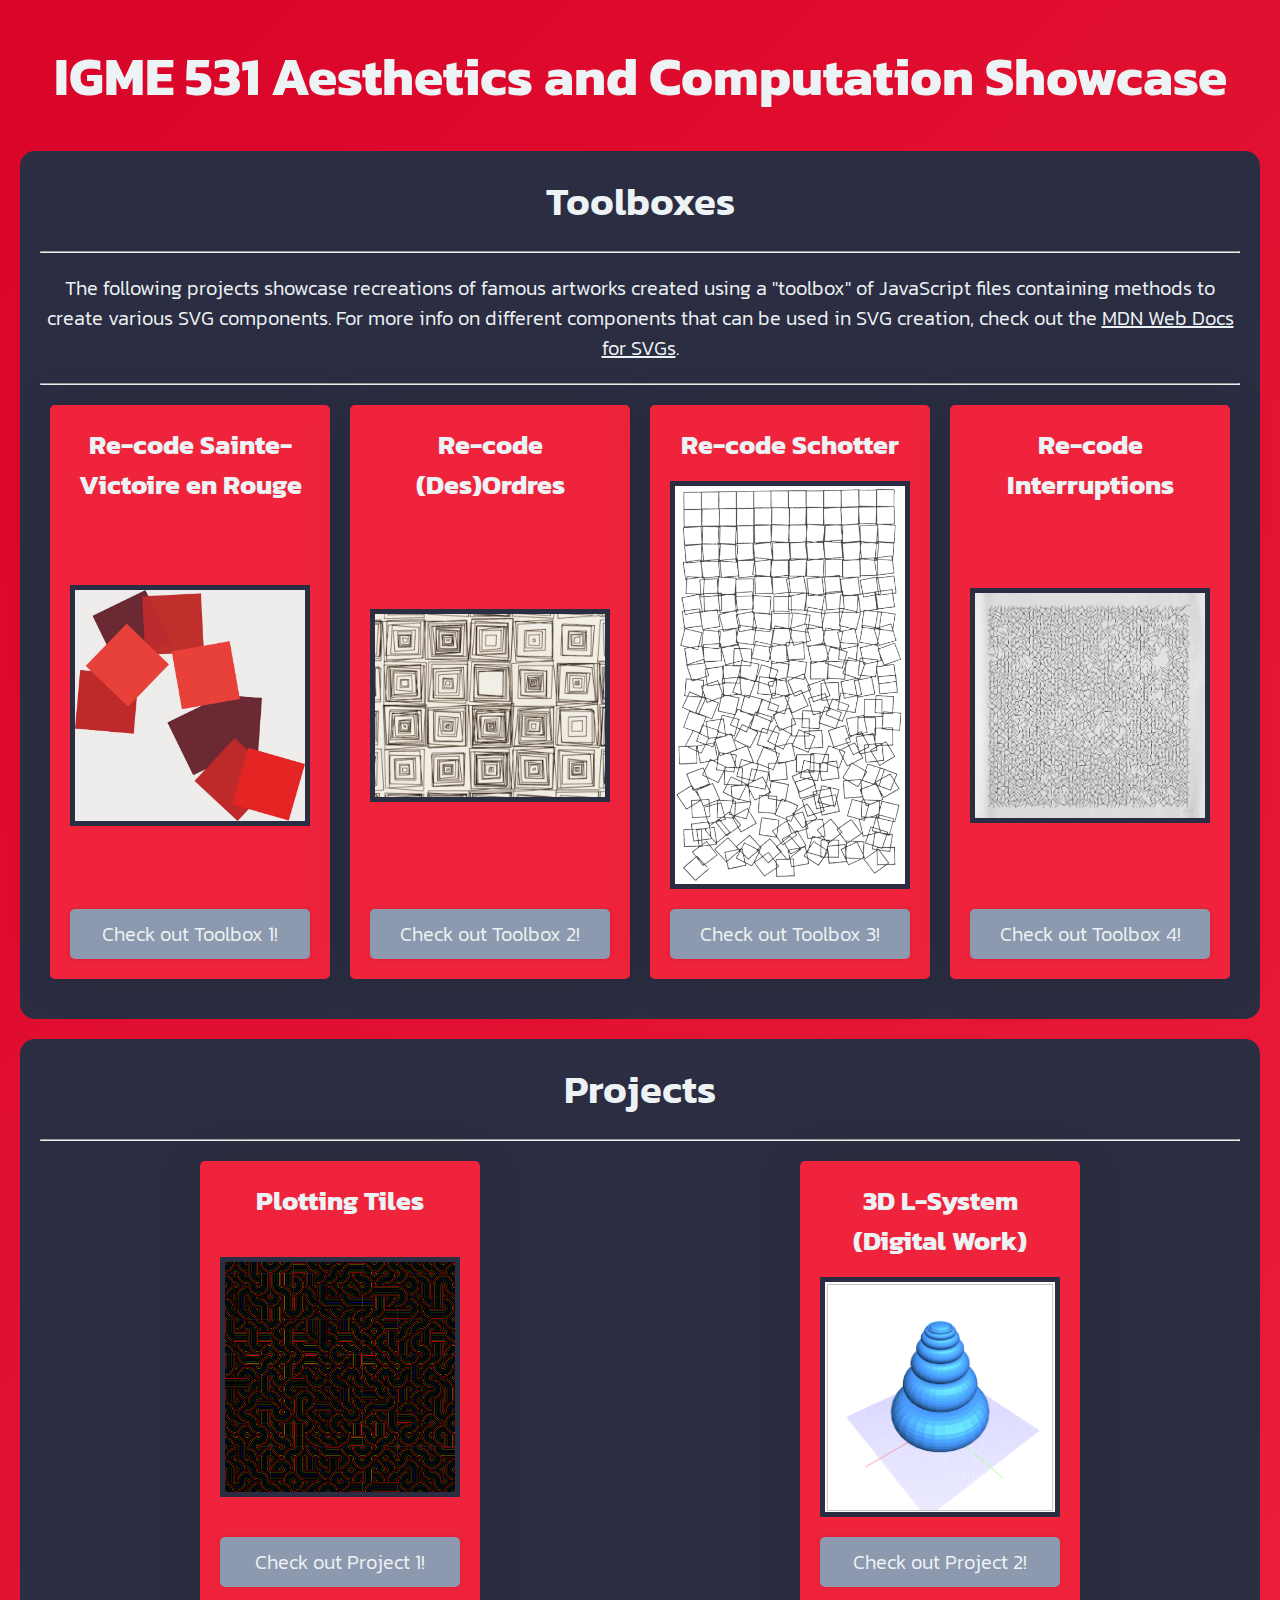
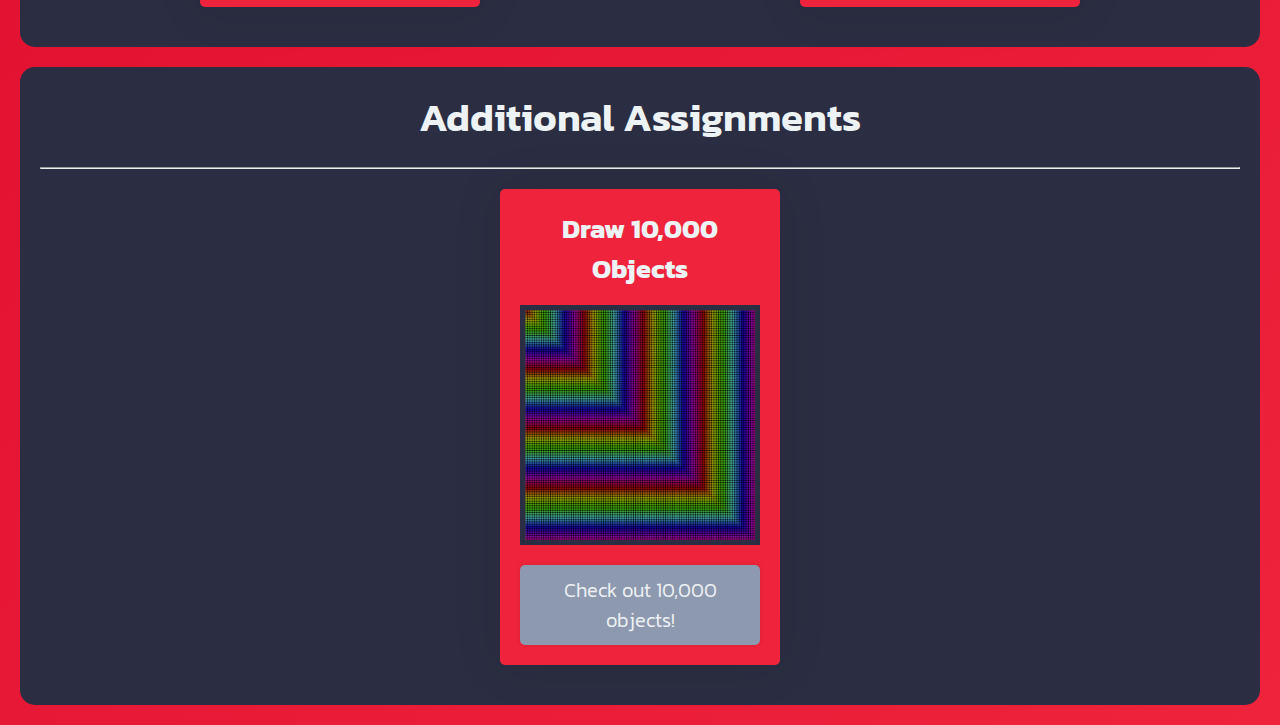
<file: index.html>
<!DOCTYPE html>
<html lang="en">

<head>
    <meta charset="UTF-8">
    <meta name="viewport" content="width=device-width, initial-scale=1.0">
    <link rel="stylesheet" href="css/main-styles.css">
    <link rel="preconnect" href="https://fonts.googleapis.com">
    <link rel="preconnect" href="https://fonts.gstatic.com" crossorigin>
    <link
        href="https://fonts.googleapis.com/css2?family=Kanit:ital,wght@0,100;0,200;0,300;0,400;0,500;0,600;0,700;0,800;0,900;1,100;1,200;1,300;1,400;1,500;1,600;1,700;1,800;1,900&display=swap"
        rel="stylesheet">
    <title>IGME 531 Projects</title>
</head>

<body>
    <h1>IGME 531 Aesthetics and Computation Showcase</h1>

    <div class="assignment-section">
        <h2>Toolboxes</h2>
        <hr>
        <p>
            The following projects showcase recreations of famous artworks created using a "toolbox" of JavaScript files
            containing methods to create various SVG components. For more info on different components that can be used
            in SVG creation, check out the <a href="https://developer.mozilla.org/en-US/docs/Web/SVG/Element">MDN Web
                Docs for SVGs</a>.
        </p>
        <hr>
        <div id="toolboxes">
            <div class="assignment">
                <h3>Re-code Sainte-Victoire en Rouge</h3>
                <img src="tool-box-1/reference/V.M-Sainte-Victoire-en-rouge-scaled.jpg" alt="Toolbox 1 Reference">
                <button type="button" onclick="location.href='tool-box-1/index.html';">Check out Toolbox 1!</button>
            </div>
            <div class="assignment">
                <h3>Re-code (Des)Ordres</h3>
                <img src="tool-box-2/reference/des_ordres.png" alt="Toolbox 2 Reference">
                <button type="button" onclick="location.href='tool-box-2/index.html';">Check out Toolbox 2!</button>
            </div>
            <div class="assignment">
                <h3>Re-code Schotter</h3>
                <img src="tool-box-3/reference/schotter.png" alt="Toolbox 3 Reference">
                <button type="button" onclick="location.href='tool-box-3/index.html';">Check out Toolbox 3!</button>
            </div>
            <div class="assignment">
                <h3>Re-code Interruptions</h3>
                <img src="tool-box-4/reference/interruptions.png" alt="Toolbox 4 Reference">
                <button type="button" onclick="location.href='tool-box-4/index.html';">Check out Toolbox 4!</button>
            </div>
        </div>
    </div>

    <div class="assignment-section">
        <h2>Projects</h2>
        <hr>
        <div id="projects">
            <div class="assignment">
                <h3>Plotting Tiles</h3>
                <img src="project-1/images/531-project1-final.png" alt="Project 1 Example">
                <button type="button" onclick="location.href='project-1/index.html';">Check out Project 1!</button>
            </div>
            <div class="assignment">
                <h3>3D L-System (Digital Work)</h3>
                <img src="project-2/images/torus-tower.png" alt="Project 2 Example">
                <button type="button" onclick="location.href='project-2/index.html';">Check out Project 2!</button>
            </div>
        </div>
    </div>

    <div class="assignment-section">
        <h2>Additional Assignments</h2>
        <hr>
        <div id="additional">
            <div class="assignment">
                <h3>Draw 10,000 Objects</h3>
                <img src="objects-10k/images/objects-10k-rainbow.png" alt="10,000 Objects Example">
                <button type="button" onclick="location.href='objects-10k/index.html';">Check out 10,000
                    objects!</button>
            </div>
        </div>
    </div>

</body>

</html>
</file>
<file: css/main-styles.css>
body {
    margin: 0;
    padding: 0;

    background-color: #D90429;
    background-image: linear-gradient(135deg, #D90429, #EF233C);
    color: #EDF2F4;

    font-family: "Kanit", sans-serif;
    font-style: normal;
    text-align: center;
}

.assignment-section {
    background-color: #2B2D42;
    padding: 20px;
    margin: 20px;
    border-radius: 15px;
}

#toolboxes,
#projects,
#additional {
    display: flex;
    flex-wrap: wrap;
    justify-content: space-around;
    font-weight: 400;
}

.assignment {
    display: flex;
    flex-direction: column;
    justify-content: space-between;
    width: 20%;
    min-width: 230px;
    margin-bottom: 20px;
    padding: 20px;
    background-color: #EF233C;
    border-radius: 5px;
    box-shadow: 0 0 50px rgba(0, 0, 0, 0.1);
    text-align: center;
}

img {
    border: 5px solid #2B2D42;
}

button {
    padding: 10px 20px;
    margin-top: 20px;
    background-color: #8D99AE;
    color: #EDF2F4;
    border: none;
    box-shadow: 0 0 5px rgba(0, 0, 0, 0.1);
    border-radius: 5px;
    cursor: pointer;
    font-family: "Kanit", sans-serif;
    font-weight: 300;
    font-style: normal;
    font-size: 15pt;
}

button:hover {
    background-color: #2B2D42;
    color: #8D99AE;
}

h1 {
    font-size: 40pt;
    font-weight: 700;
}

h2 {
    font-size: 30pt;
    margin: 0;
    font-weight: 600;
}

h3 {
    font-size: 20pt;
    margin: 0 auto 1rem;
    /* 0 top, auto right, 1rem bottom */
}

hr {
    margin: 20px 0px;
}

p {
    font-size: 15pt;
    font-weight: 300;
}

a:link,
a:visited {
    color: #EDF2F4;
}

a:hover {
    color: #D90429;
}

a:active {
    color: #8D99AE;
}
</file>
